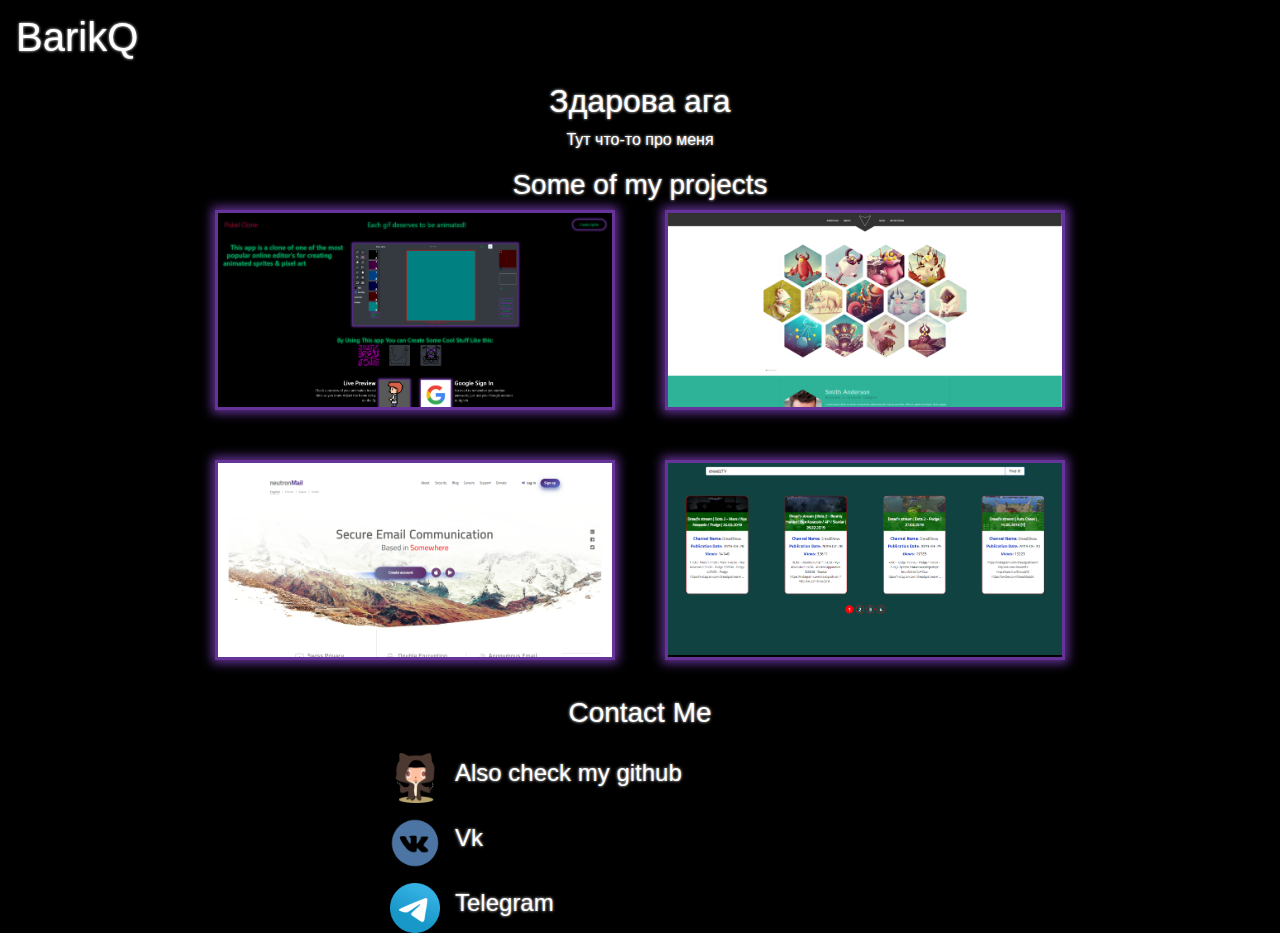
<file: index.html>
<!DOCTYPE html>
<html lang="en">

<head>
  <link rel="stylesheet" href="./bootstrap/css/bootstrap.css" />
  <link rel="stylesheet" href="./style.css" />
  <meta charset="UTF-8" />
  <meta name="viewport" content="width=device-width, initial-scale=1.0" />
  <meta http-equiv="X-UA-Compatible" content="ie=edge" />
  <title>BarikQ</title>
</head>

<body>
  <nav class="navbar sticky-top">
    <a class="navbar-brand" href="#">
      <h1>BarikQ</h1>
    </a>
  </nav>

  <section class="home__main">
    <div class="container">
      <h2>
        Здарова ага
      </h2>
      <p>
        Тут что-то про меня
      </p>
    </div>
  </section>

  <section class="projects__main">
    <div class="container">
      <h3>Some of my projects</h3>
      <div class="projects-wrapper">
        <div class="project left piskel">
          <div class="project-text">
            <a href="https://barikq.github.io/piskelcloneapp/" target="_blank">
              <h3>Piskel App</h3>
            </a>
            <p>
              App for creating animated sprites (GIF)
            </p>
          </div>
        </div>
        <div class="project right hexal">
          <div class="project-text">
            <a href="https://barikq.github.io/hexal/" target="_blank">
              <h3>
                Hexal
              </h3>
            </a>
            <p>
              Photographer portfolio
            </p>
          </div>
        </div>
        <div class="project left neutron">
          <div class="project-text">
            <a href="https://barikq.github.io/NeutronMail/" target="_blank">
              <h3>Neutron Mail</h3>
            </a>
            <p>
              Landing Page
            </p>
          </div>
        </div>
        <div class="project right youtube">
          <div class="project-text">
            <a href="https://barikq.github.io/YouTube/" target="_blank">
              <h3>YouTube Client</h3>
            </a>

            <p>
              Simple YouTube client for searching videos
            </p>
          </div>
        </div>
      </div>
    </div>
  </section>

  <footer>
    <div class="contacts-wrapper">
      <h3>Contact Me</h3>
      <div class="contact-wrapper">
        <a href="https://github.com/BarikQ" target="_blank">
          <img src="./img/github.png">
          <h4>Also check my github</h4>
        </a>
      </div>

      <div class="contact-wrapper">
        <a href="https://vk.com/fanatbrsm" target="_blank">
          <img src="./img/vk.png">
          <h4>Vk</h4>
        </a>
      </div>

      <div class="contact-wrapper">
        <a href="https://t.me/bar1k" target="_blank">
          <img src="./img/telegramm.png">
          <h4>Telegram</h4>
        </a>
      </div>
  </footer>
</body>

</html>
</file>
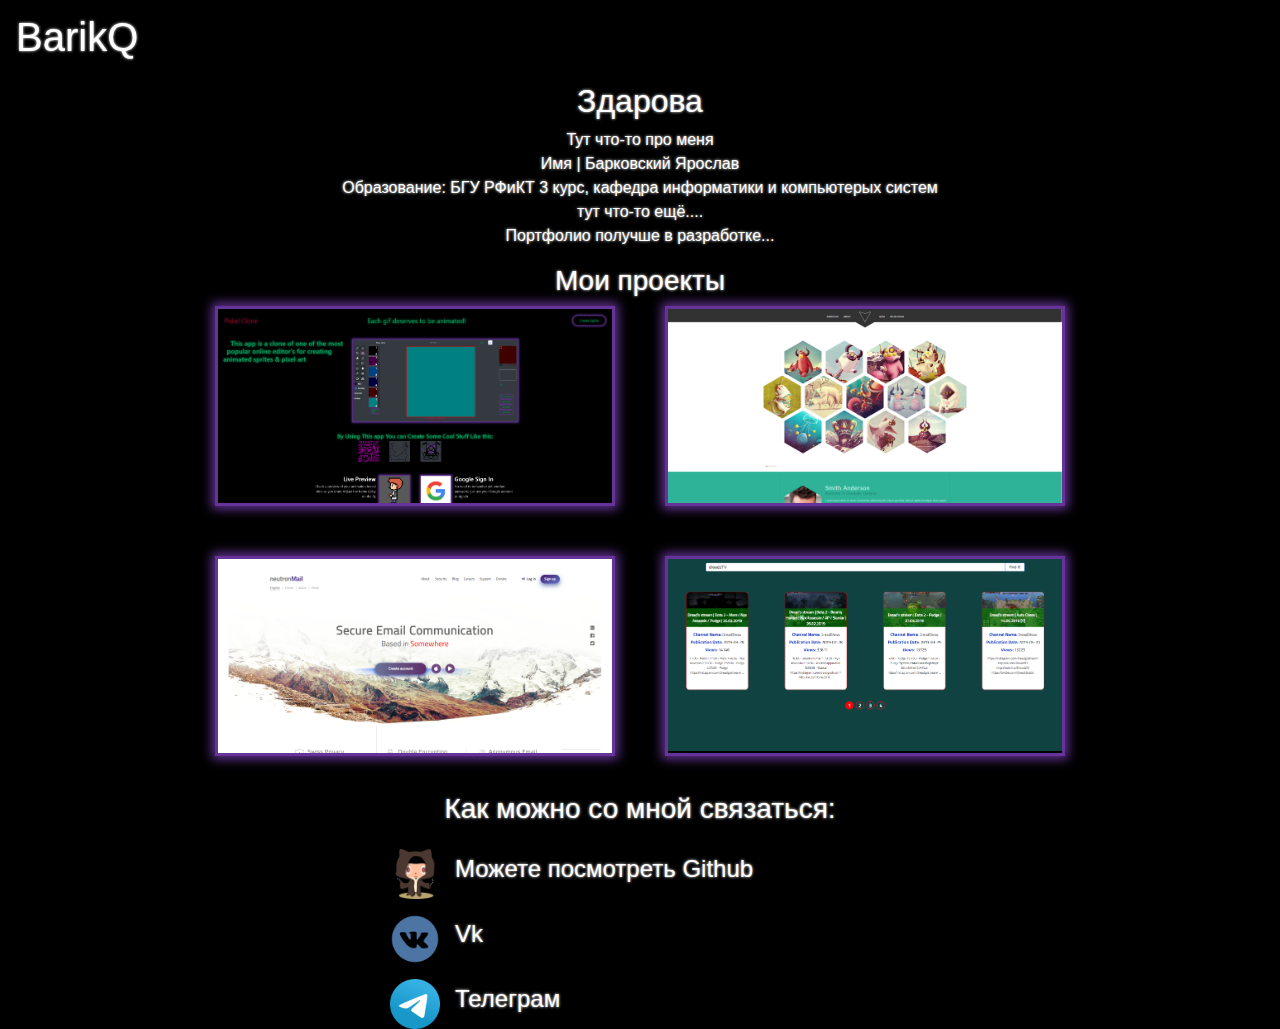
<file: index_ru.html>
<!DOCTYPE html>
<html lang="en">

<head>
  <link rel="stylesheet" href="./bootstrap/css/bootstrap.css" />
  <link rel="stylesheet" href="./style.css" />
  <meta charset="UTF-8" />
  <meta name="viewport" content="width=device-width, initial-scale=1.0" />
  <meta http-equiv="X-UA-Compatible" content="ie=edge" />
  <title>BarikQ</title>
</head>

<body>
  <nav class="navbar sticky-top">
    <a class="navbar-brand" href="#">
      <h1>BarikQ</h1>
    </a>
  </nav>

  <section class="home__main">
    <div class="container">
      <h2>
        Здарова
      </h2>
      <p>
        Тут что-то про меня
        <br />
        Имя | Барковский Ярослав
        <br />
        Образование: БГУ РФиКТ 3 курс, кафедра информатики и компьютерых систем
        <br />
        тут что-то ещё....
        <br />
        Портфолио получше в разработке...
      </p>
    </div>
  </section>

  <section class="projects__main">
    <div class="container">
      <h3>Мои проекты</h3>
      <div class="projects-wrapper">
        <div class="project left piskel">
          <div class="project-text">
            <a href="https://barikq.github.io/piskelcloneapp/" target="_blank">
              <h3>Piskel App</h3>
            </a>
            <p>
              Приложение для создания Gif-анимаций в пиксельном стиле
            </p>
          </div>
        </div>
        <div class="project right hexal">
          <div class="project-text">
            <a href="https://barikq.github.io/hexal/" target="_blank">
              <h3>
                Hexal
              </h3>
            </a>
            <p>
              Портфолио фотографа (очень старая работа)
            </p>
          </div>
        </div>
        <div class="project left neutron">
          <div class="project-text">
            <a href="https://barikq.github.io/NeutronMail/" target="_blank">
              <h3>Neutron Mail</h3>
            </a>
            <p>
              Простой лендинг пейдж
            </p>
          </div>
        </div>
        <div class="project right youtube">
          <div class="project-text">
            <a href="https://barikq.github.io/YouTube/" target="_blank">
              <h3>YouTube Client</h3>
            </a>

            <p>
              Простой клиент для youtube
            </p>
          </div>
        </div>
      </div>
    </div>
  </section>

  <footer>
    <div class="contacts-wrapper">
      <h3>Как можно со мной связаться:</h3>
      <div class="contact-wrapper">
        <a href="https://github.com/BarikQ" target="_blank">
          <img src="./img/github.png">
          <h4>Можете посмотреть Github</h4>
        </a>
      </div>

      <div class="contact-wrapper">
        <a href="https://vk.com/fanatbrsm" target="_blank">
          <img src="./img/vk.png">
          <h4>Vk</h4>
        </a>
      </div>

      <div class="contact-wrapper">
        <a href="https://t.me/bar1k" target="_blank">
          <img src="./img/telegramm.png">
          <h4>Телеграм</h4>
        </a>
      </div>
  </footer>
</body>

</html>
</file>
<file: style.css>
* {
  padding: 0;
  margin: 0;
}

body {
  background: black;
  color: white;
  text-shadow: 0 0 3px;
  text-align: center;
}

a {
  color: inherit;
}

a:hover {
  text-decoration: none;
  color: inherit;
}

h1 {
  font-weight: 200;
  transition: 0.2s ease all;
}

h1:hover {
  text-shadow: 0px 0px 15px rebeccapurple;
  color: red;
  transition: 0.2s ease all;
}

.projects-wrapper {
  display: grid;
  grid-template: repeat(2, 200px)/ repeat(2, 400px);
  justify-content: center;
  grid-gap: 50px;
  transition: 0.2s ease all;
}

.project {
  display: flex;
  background-repeat: no-repeat;
  background-size: contain;
  border: 3px solid rebeccapurple;
  box-shadow: 0 0 10px 3px rebeccapurple;
  transition: 0.2s ease all;
}

.piskel {
  background-image: url('./img/piskel.png');
}

.youtube {
  background-image: url('./img/youtube.png');
}

.hexal {
  background-image: url('./img/hexal.png');
}

.neutron {
  background-image: url(./img/neutron_mail.png);
}

.project-text {
  display: none;
  height: 0%;
  width: 0%;
  transition: 0.2s ease all;
}

.project:hover .project-text {
  display: flex;
  height: 100%;
  width: 100%;
  background-color: rgba(0, 0, 0, 0.8);
  flex-direction: column;
  justify-content: center;
  align-items: center;
  transition: 0.2s ease all;
}

.project-text h3 {
  text-shadow: 0px 0px 15px rebeccapurple;
  font-weight: 200;
  color: red;
  transition: 0.2s ease all;
  font-size: 2rem;
}

.project-text>a :hover {
  transform: scale(1.1);
  transition: 0.2s ease all;
}

footer {
  padding-top: 36px;
}

.contacts-wrapper {
  display: flex;
  flex-direction: column;
  align-items: center;
}

.contact-wrapper {
  width: 500px;
  margin-top: 15px;
}

.contact-wrapper>a {
  display: flex;
  align-items: center;
  color: white;
  transition: 0.2s ease all;
}

.contact-wrapper:hover>a {
  transition: 0.2s ease all;
  transform: scale(1.1);
}

.contact-wrapper>a>h4 {
  margin-left: 15px;
  font-weight: 200;
}

.contact-wrapper img {
  height: 50px;
  width: 50px;
}
</file>
